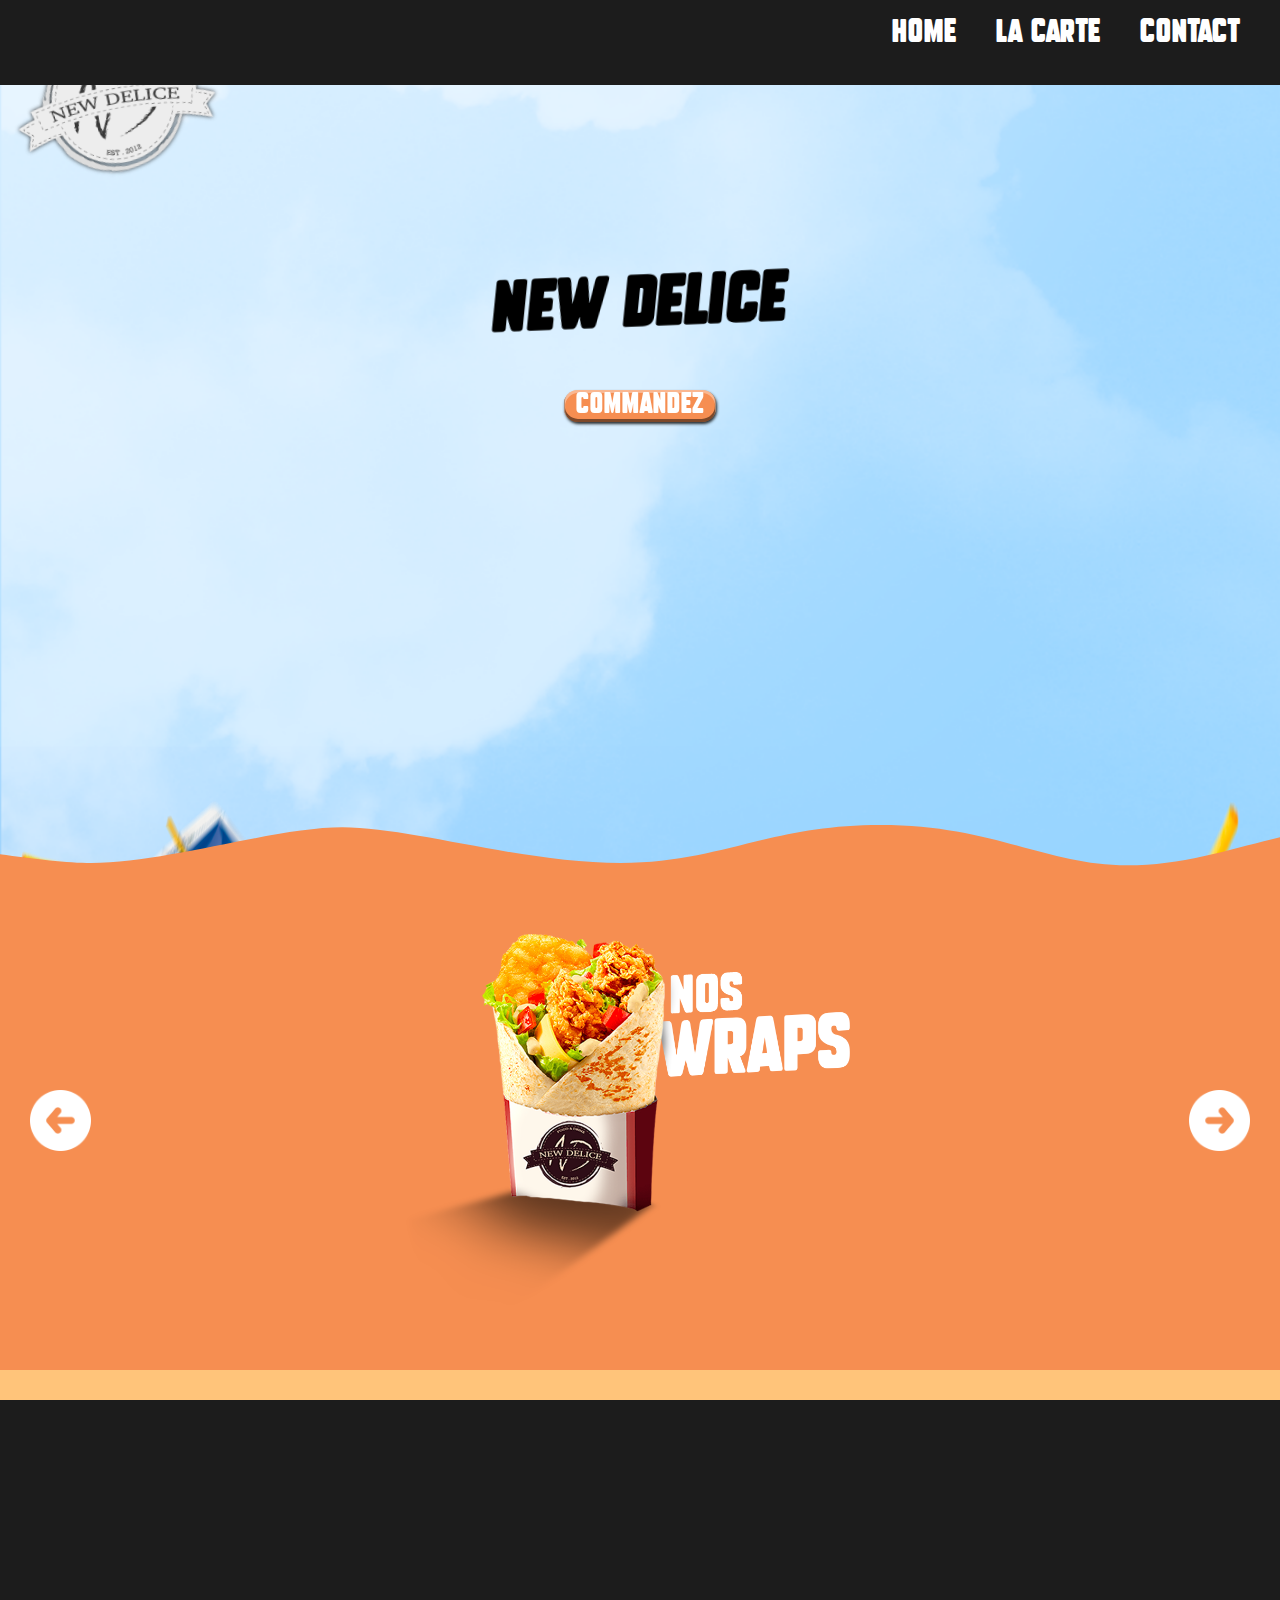
<file: index.html>
<!DOCTYPE html>
<html lang="fr">
<head>
	<meta charset="utf-8">
	<meta name="viewport" content="width=device-width, initial-scale=1">
	<link rel="stylesheet" href="style.css" type="text/css">
	<title>Le New Délice</title>
	<script src="code.js"></script>
	<link rel="icon" href="img/logo.ico" />
</head>


<body>
<!-------- navbar --------->

<nav class="navbar">
			<ul>
			<li><a class="onglet active" href="index.html">HOME</a></li>
			<li class="dropdown"><a class="onglet" href="">LA CARTE</a>
				<div class="dropdown-content">
     			<a href="carte.html?content=burgers">BURGERS</a>
      		<a href="#">SANDWICHS</a>
      		<a href="carte.html?content=tacos">TACOS</a>
      		<a href="carte.html?content=wraps">WRAPS</a>
      		<a href="carte.html?content=texmex">TEXMEX</a>
      		<a href="carte.html?content=desserts">DESSERTS</a>
      	</div>
      </li>
			<li><a class="onglet" href="">CONTACT</a></li>
	</ul>
</nav>

	<!-------- SIDEBAR --------->
	<nav id="littlenavbar">
			<button id="openNav" onclick="toggleNav()">&#9776;</button>
	</nav>
	
	<nav id="mySidenav" class="sidenav">
		<span class="closebtn" onclick="toggleNav()">&times;</span>
		<div class="sidenavLink">
		  <a href="carte.html">BURGERS</a>
		  <a href="#">SANDWICHS</a>
		  <a href="#">TACOS</a>
		  <a href="#">WRAP</a>
		  <a href="#">TEXMEX</a>
		  <a href="#">DESSERTS</a>
		</div>
</nav>


<div id="bodyContent">


<section class="intro">
	<h1 id="introtxt">NEW DELICE</h1>
	<a href="" id="btnintro">COMMANDEZ</a>
	<img src="img/logo.png" id="logointro">
	<img src="img/fritesfly.png" id="fritefly1">
	<img src="img/fritefly2.png" id="fritefly2">
	<img src="img/fritefly2.png" id="fritefly3">
	<img src="img/caprisunfly.png" id="caprisun">
</section> 

<section class="sectionPub">
	<a href=""><img src="img/arrow.png" id="arrowRight"></a>
	<img src="img/wrapPub.png" id="wrapPub">
	<a href=""><img src="img/arrow.png" id="arrowLeft"></a>
	
</section>


</div>

</div>






<footer id="footer">
</footer>

<script src="code.js" defer></script>
</body>
</html>
</file>
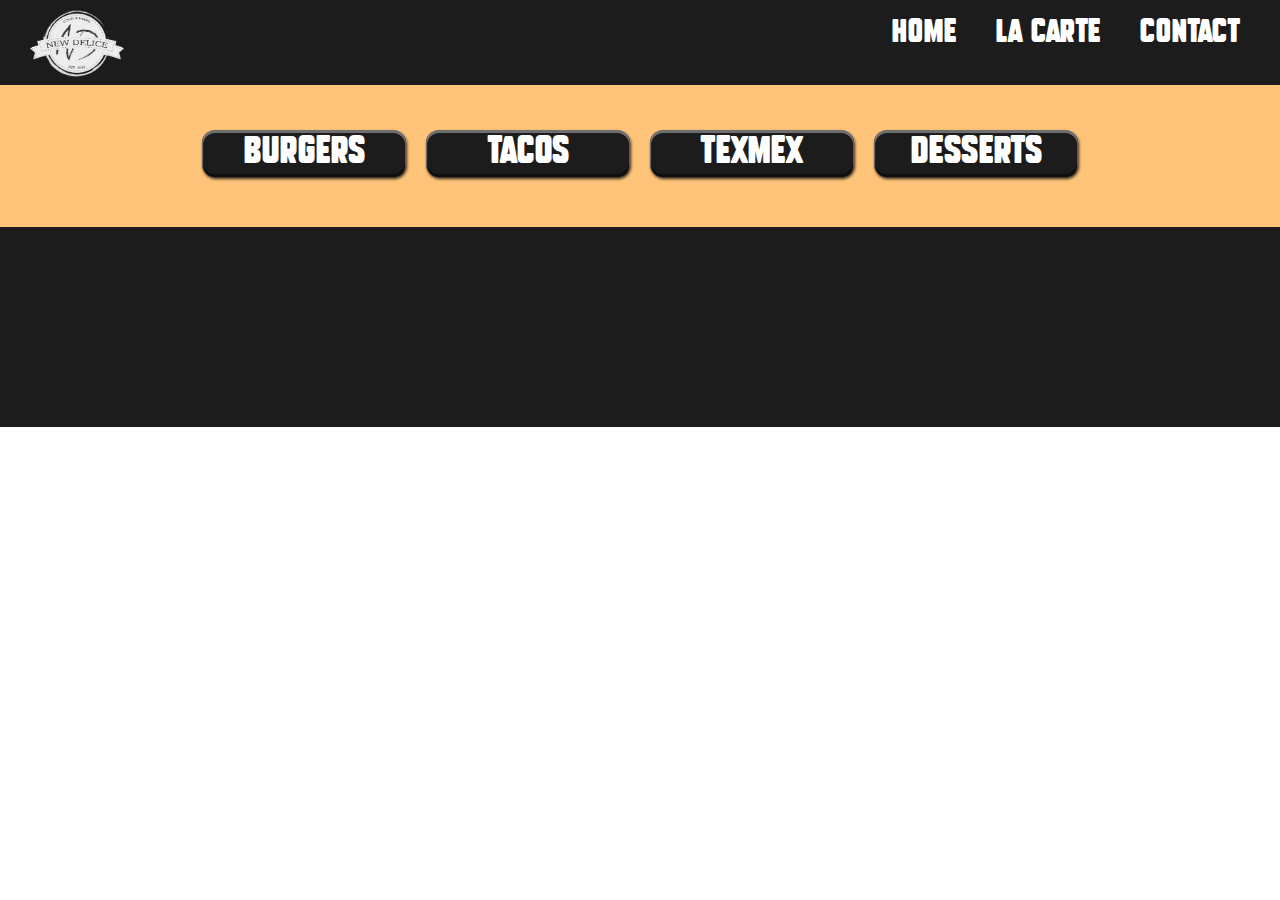
<file: burger.html>
<!DOCTYPE html>
<html lang="fr">
<head >
	<meta charset="utf-8">
	<meta name="viewport" content="width=device-width, initial-scale=1">
	<link rel="stylesheet" href="style.css" type="text/css">
	<title>Le New Délice</title>
</head>


<body>
<!-------- navbar --------->

<img id="logo" src="img/logo.png" alt="logo du New Délice">
<nav class="navbar">
			<ul>
			<li><a class="onglet" href="index.html">HOME</a></li>
			<li class="dropdown"><a class="onglet" href="">LA CARTE</a>
				<div class="dropdown-content">
     			<a href="burger.html">BURGERS</a>
      		<a href="#">SANDWICHS</a>
      		<a href="#">TACOS</a>
      		<a href="#">WRAPS</a>
      		<a href="#">TEXMEX</a>
      		<a href="#">DESSERTS</a>
      	</div>
      </li>
			<li><a class="onglet" href="">CONTACT</a></li>
	</ul>
</nav>

	<!-------- SIDEBAR --------->
	<nav id="littlenavbar">
			<button id="openNav" onclick="toggleNav()">&#9776;</button>
	</nav>
	
	<nav id="mySidenav" class="sidenav">
		<span class="closebtn" onclick="toggleNav()">&times;</span>

  <div class="sidenavLink">
  		<a href="index.html">HOME</a>
  		<a href="#">SANDWICHS</a>
  		<a href="#">TACOS</a>
  		<a href="#">WRAP</a>
  		<a href="#">TEXMEX</a>
  		<a href="#">DESSERTS</a>
  </div>
</nav>


<!-------- BODY CONTENT --------->

	<div id="bodyContent">
		<div id="mobileBar">
			<svg id="iconCall" viewBox="0 0 492 492"><path d="M323.6,284.6h0s9.35,5.68,6.62,14.9c-6.41,28.15-25.06,35.69-48.15,30.5-22.72-5.1-49.92-23.61-72.59-46.43s-41.07-50.16-46.19-72.95c-5.2-23.14,2.19-41.79,29.94-48.11,9.22-2.73,14.88,6.59,14.9,6.62h0l20.18,27.73.11.13c6.11,9-7.18,20.74-12.81,27.06l-.11.11c-.17.18,1.05,1,1.05,1l.36.51c3.82,6.31,13.16,16.89,23.22,26.95,2,2,27.71,25.32,28.44,24.63l.11-.11c6.32-5.63,18.08-18.92,27.06-12.81l.13.11Z"/><path class="cls-1" d="M246.26,62.42A184.32,184.32,0,1,0,430.58,246.74,184.32,184.32,0,0,0,246.26,62.42Zm0,34A150.36,150.36,0,1,1,95.9,246.74,150.36,150.36,0,0,1,246.26,96.38Z"/></svg>
			<a href="tel:+33488000064">COMMANDEZ MAINTENANT</a>
		</div>

	<!----- RAYONS ----->

	<div class="container">

		<div class="section"> 
			
			<a class="rayonLink" onclick="showContent('burgers')">BURGERS</a>
			<a class="rayonLink" onclick="showContent('tacos')">TACOS</a>
			<a class="rayonLink" onclick="showContent('texmex')">TEXMEX</a>
			<a class="rayonLink" onclick="showContent('desserts')">DESSERTS</a>



		</div>

<div id="content">
<!-- 		<h1 class="titlesection">MENUS BURGERS</h1>
		

	<section id="sectionburger" class="menusection">
		<div class="rayon" oncontextmenu='return false;' onkeydown='return false;' onmousedown='return false;'>

			<div class="produit">
	    		<img class="imgproduit" src="img/produit/cheese.png" alt="Le menu burger double cheese" >
						<div class="infos">
							<div class="titleandinfo">
								<h2 class="titleproduit">CHEESE</h2>
								<h3 class="info">Steak, cheddar</h3>
							</div>
							<p class="prix">5€90</p>
						</div>
	    	</div>

		 	<div class="produit">
	    		<img class="imgproduit" src="img/produit/doublecheese.png" alt="Le menu burger double cheese" >
			    		<div class="infos">
			    			<div class="titleandinfo">
					    		<h2 class="titleproduit">DOUBLE</h2>
					    		<h3 class="info">2 steaks, cheddar</h3>
			    			</div>
							<p class="prix">5€90</p>
						</div>
	  		</div>

		 	<div class="produit">
	    		<img class="imgproduit" src="img/produit/triplecheese.png" alt="Le menu burger double cheese" >
			    		<div class="infos">
			    			<div class="titleandinfo">
					    		<h2 class="titleproduit">TRIPLE</h2>
					    		<h3 class="info">3 steaks, cheddar</h3>
					    		</div>
							<p class="prix">5€90</p>
						</div>
	  		</div>

	  		<div class="produit">
	    		<img class="imgproduit" src="img/produit/fish.png" alt="Le menu burger double cheese">
	    				<div class="infos">
	    					<div class="titleandinfo">
	    						<h2 class="titleproduit">FISH</h2>
	    						<h3 class="info">Poisson pane, cheddar</h3>
	    						</div>
							<p class="prix">5€90</p>
						</div>
	  		</div>

		  	<div class="produit">
	    		<img class="imgproduit" src="img/produit/Chicken.png" alt="Le menu burger double cheese">
	    				<div class="infos">
	    					<div class="titleandinfo">
	    						<h2 class="titleproduit">CHICKEN</h2>
	    						<h3 class="info">poulet pane, cheddar</h3>
	    						</div>
							<p class="prix">5€90</p>
						</div>
	  		</div>

		  	<div class="produit">
	    		<img class="imgproduit" src="img/produit/croustychicken.png" alt="Le menu burger double cheese">
	    				<div class="infos">
	    					<div class="titleandinfo">
	    						<h2 class="titleproduit">CROUSTY<br>CHICKEN</h2>
	    						<h3 class="info">poulet pane, rösty, cheddar</h3>
	    						</div>
							<p class="prix">5€90</p>
						</div>
	  		</div>

	  		<div class="produit">
	    		<img class="imgproduit" src="img/produit/biggy.png" alt="Le menu burger double cheese"> 	
	    				<div class="infos">
	    					<div class="titleandinfo">
	    						<h2 class="titleproduit">BIGGY</h2>
	    						<h3 class="info">2 steaks, cheddar</h3>
	    						</div>
							<p class="prix">5€90</p>
						</div>
	  		</div>

		 	<div class="produit">
	    		<img class="imgproduit" src="img/produit/croustysteak.png" alt="Le menu burger double cheese">
	    				<div class="infos">
	    					<div class="titleandinfo">
	    		<h2 class="titleproduit surdeuxlignes">CROUSTY<br>STEAK</h2>
	    						<h3 class="info">2 steaks, rösty, cheddar</h3>
	    						</div>
							<p class="prix">5€90</p>
						</div>
	  		</div>

		  	<div class="produit">
	    		<img class="imgproduit" src="img/produit/bueno.png" alt="Le menu burger double cheese">
	    				<div class="infos">
	    					<div class="titleandinfo">
	    						<h2 class="titleproduit">BUENO</h2>
	    						<h3 class="info">steak, rösty, chêvre</h3>
	    						</div>
							<p class="prix">5€90</p>
						</div>
	  		</div>

	  		<div class="produit">
	    		<img class="imgproduit" src="img/produit/B3.png" alt="Le menu burger double cheese"> 
	    				<div class="infos">
	    					<div class="titleandinfo">	
	    						<h2 class="titleproduit">B3</h2>
	    						<h3 class="info">2 steaks, bacon, chêvre, cheddar</h3>
	    						</div>
							<p class="prix">5€90</p>
						</div>
	  		</div>

		  	<div class="produit">
	    		<img class="imgproduit" src="img/produit/180.png" alt="Le menu burger double cheese">
	    				<div class="infos">
	    					<div class="titleandinfo">
	    						<h2 class="titleproduit">180</h2>
	    						<h3 class="info">steak, escalope marinée, cheddar</h3>
	    						</div>
							<p class="prix">5€90</p>
						</div>
	  		</div>

  		</div>
	</section> -->


</div>











</div>

</div>


<!-- FOOTER -->
<footer id="footer">
</footer>

<script src="code.js"></script>

</body>
</html>
</file>
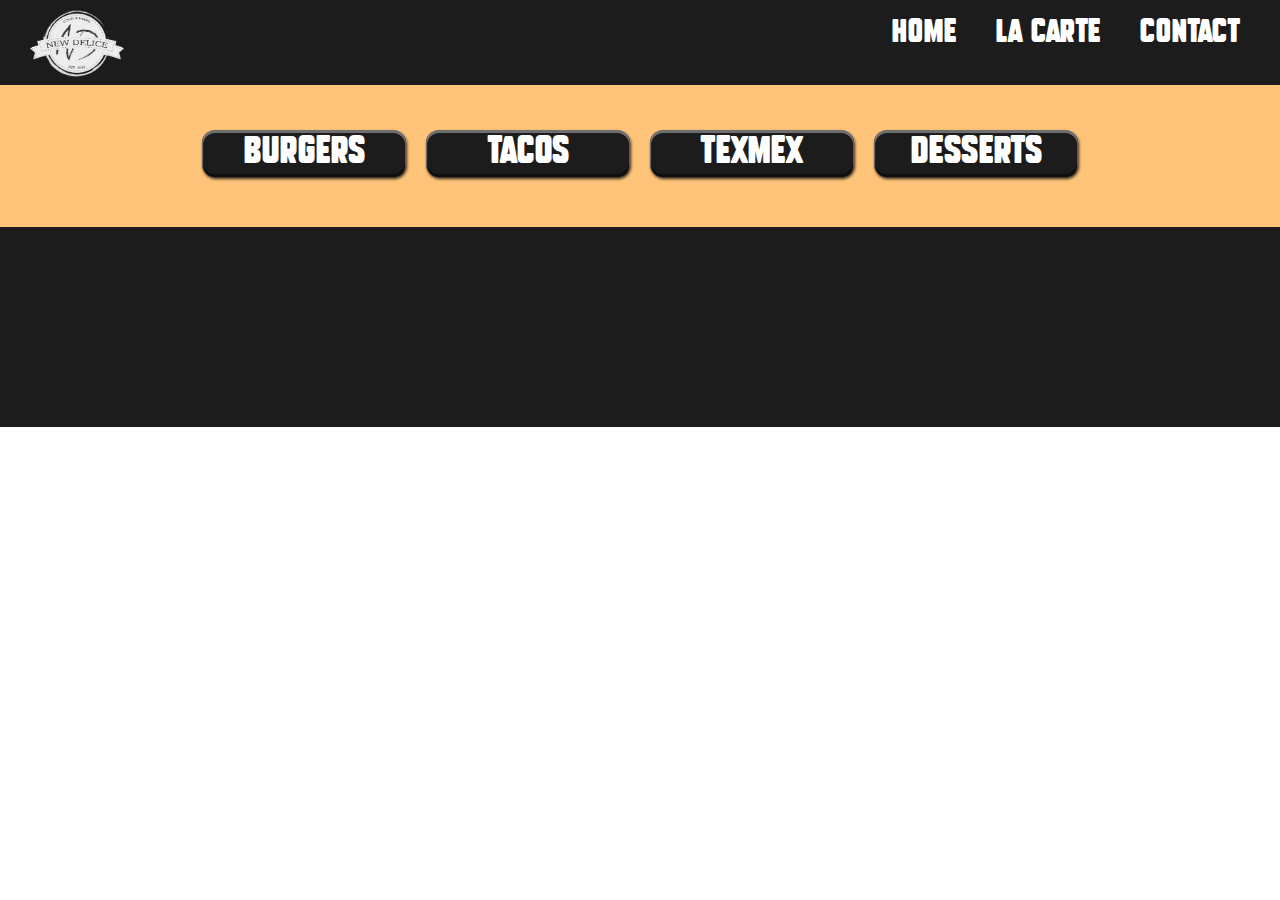
<file: carte.html>
<!DOCTYPE html>
<html lang="fr">
<head >
	<meta charset="utf-8">
	<meta name="viewport" content="width=device-width, initial-scale=1">
	<link rel="stylesheet" href="style.css" type="text/css">
	<title>Le New Délice</title>
</head>


<body>
<!-------- navbar --------->

<img id="logo" src="img/logo.png" alt="logo du New Délice">
<nav class="navbar">
			<ul>
			<li><a class="onglet" href="index.html">HOME</a></li>
			<li class="dropdown"><a class="onglet" href="">LA CARTE</a>
				<div class="dropdown-content">
     			<a href="carte.html?content=burgers">BURGERS</a>
      		<a href="#">SANDWICHS</a>
      		<a href="carte.html?content=tacos">TACOS</a>
      		<a href="carte.html?content=wrap">WRAPS</a>
      		<a href="carte.html?content=texmex">TEXMEX</a>
      		<a href="carte.html?content=desserts">DESSERTS</a>
      	</div>
      </li>
			<li><a class="onglet" href="">CONTACT</a></li>
	</ul>
</nav>

	<!-------- SIDEBAR --------->
	<nav id="littlenavbar">
			<button id="openNav" onclick="toggleNav()">&#9776;</button>
	</nav>
	
	<nav id="mySidenav" class="sidenav">
		<span class="closebtn" onclick="toggleNav()">&times;</span>

  <div class="sidenavLink">
  		<a href="index.html">HOME</a>
  		<a href="#">SANDWICHS</a>
  		<a href="#">TACOS</a>
  		<a href="#">WRAP</a>
  		<a href="#">TEXMEX</a>
  		<a href="#">DESSERTS</a>
  </div>
</nav>


<!-------- BODY CONTENT --------->

	<div id="bodyContent">
		<div id="mobileBar">
			<svg id="iconCall" viewBox="0 0 492 492"><path d="M323.6,284.6h0s9.35,5.68,6.62,14.9c-6.41,28.15-25.06,35.69-48.15,30.5-22.72-5.1-49.92-23.61-72.59-46.43s-41.07-50.16-46.19-72.95c-5.2-23.14,2.19-41.79,29.94-48.11,9.22-2.73,14.88,6.59,14.9,6.62h0l20.18,27.73.11.13c6.11,9-7.18,20.74-12.81,27.06l-.11.11c-.17.18,1.05,1,1.05,1l.36.51c3.82,6.31,13.16,16.89,23.22,26.95,2,2,27.71,25.32,28.44,24.63l.11-.11c6.32-5.63,18.08-18.92,27.06-12.81l.13.11Z"/><path class="cls-1" d="M246.26,62.42A184.32,184.32,0,1,0,430.58,246.74,184.32,184.32,0,0,0,246.26,62.42Zm0,34A150.36,150.36,0,1,1,95.9,246.74,150.36,150.36,0,0,1,246.26,96.38Z"/></svg>
			<a href="tel:+33488000064">COMMANDEZ MAINTENANT</a>
		</div>

	<!----- RAYONS ----->

	<div class="container">

		<div class="section"> 
			
			<a class="rayonLink" onclick="showContent('burgers')">BURGERS</a>
			<a class="rayonLink" onclick="showContent('tacos')">TACOS</a>
			<a class="rayonLink" onclick="showContent('texmex')">TEXMEX</a>
			<a class="rayonLink" onclick="showContent('desserts')">DESSERTS</a>



		</div>

<div id="content">
<!-- 		<h1 class="titlesection">MENUS BURGERS</h1>
		

	<section id="sectionburger" class="menusection">
		<div class="rayon" oncontextmenu='return false;' onkeydown='return false;' onmousedown='return false;'>

			<div class="produit">
	    		<img class="imgproduit" src="img/produit/cheese.png" alt="Le menu burger double cheese" >
						<div class="infos">
							<div class="titleandinfo">
								<h2 class="titleproduit">CHEESE</h2>
								<h3 class="info">Steak, cheddar</h3>
							</div>
							<p class="prix">5€90</p>
						</div>
	    	</div>

		 	<div class="produit">
	    		<img class="imgproduit" src="img/produit/doublecheese.png" alt="Le menu burger double cheese" >
			    		<div class="infos">
			    			<div class="titleandinfo">
					    		<h2 class="titleproduit">DOUBLE</h2>
					    		<h3 class="info">2 steaks, cheddar</h3>
			    			</div>
							<p class="prix">5€90</p>
						</div>
	  		</div>

		 	<div class="produit">
	    		<img class="imgproduit" src="img/produit/triplecheese.png" alt="Le menu burger double cheese" >
			    		<div class="infos">
			    			<div class="titleandinfo">
					    		<h2 class="titleproduit">TRIPLE</h2>
					    		<h3 class="info">3 steaks, cheddar</h3>
					    		</div>
							<p class="prix">5€90</p>
						</div>
	  		</div>

	  		<div class="produit">
	    		<img class="imgproduit" src="img/produit/fish.png" alt="Le menu burger double cheese">
	    				<div class="infos">
	    					<div class="titleandinfo">
	    						<h2 class="titleproduit">FISH</h2>
	    						<h3 class="info">Poisson pane, cheddar</h3>
	    						</div>
							<p class="prix">5€90</p>
						</div>
	  		</div>

		  	<div class="produit">
	    		<img class="imgproduit" src="img/produit/Chicken.png" alt="Le menu burger double cheese">
	    				<div class="infos">
	    					<div class="titleandinfo">
	    						<h2 class="titleproduit">CHICKEN</h2>
	    						<h3 class="info">poulet pane, cheddar</h3>
	    						</div>
							<p class="prix">5€90</p>
						</div>
	  		</div>

		  	<div class="produit">
	    		<img class="imgproduit" src="img/produit/croustychicken.png" alt="Le menu burger double cheese">
	    				<div class="infos">
	    					<div class="titleandinfo">
	    						<h2 class="titleproduit">CROUSTY<br>CHICKEN</h2>
	    						<h3 class="info">poulet pane, rösty, cheddar</h3>
	    						</div>
							<p class="prix">5€90</p>
						</div>
	  		</div>

	  		<div class="produit">
	    		<img class="imgproduit" src="img/produit/biggy.png" alt="Le menu burger double cheese"> 	
	    				<div class="infos">
	    					<div class="titleandinfo">
	    						<h2 class="titleproduit">BIGGY</h2>
	    						<h3 class="info">2 steaks, cheddar</h3>
	    						</div>
							<p class="prix">5€90</p>
						</div>
	  		</div>

		 	<div class="produit">
	    		<img class="imgproduit" src="img/produit/croustysteak.png" alt="Le menu burger double cheese">
	    				<div class="infos">
	    					<div class="titleandinfo">
	    		<h2 class="titleproduit surdeuxlignes">CROUSTY<br>STEAK</h2>
	    						<h3 class="info">2 steaks, rösty, cheddar</h3>
	    						</div>
							<p class="prix">5€90</p>
						</div>
	  		</div>

		  	<div class="produit">
	    		<img class="imgproduit" src="img/produit/bueno.png" alt="Le menu burger double cheese">
	    				<div class="infos">
	    					<div class="titleandinfo">
	    						<h2 class="titleproduit">BUENO</h2>
	    						<h3 class="info">steak, rösty, chêvre</h3>
	    						</div>
							<p class="prix">5€90</p>
						</div>
	  		</div>

	  		<div class="produit">
	    		<img class="imgproduit" src="img/produit/B3.png" alt="Le menu burger double cheese"> 
	    				<div class="infos">
	    					<div class="titleandinfo">	
	    						<h2 class="titleproduit">B3</h2>
	    						<h3 class="info">2 steaks, bacon, chêvre, cheddar</h3>
	    						</div>
							<p class="prix">5€90</p>
						</div>
	  		</div>

		  	<div class="produit">
	    		<img class="imgproduit" src="img/produit/180.png" alt="Le menu burger double cheese">
	    				<div class="infos">
	    					<div class="titleandinfo">
	    						<h2 class="titleproduit">180</h2>
	    						<h3 class="info">steak, escalope marinée, cheddar</h3>
	    						</div>
							<p class="prix">5€90</p>
						</div>
	  		</div>

  		</div>
	</section> -->


</div>











</div>

</div>


<!-- FOOTER -->
<footer id="footer">
</footer>

<script src="code.js"></script>

</body>
</html>
</file>
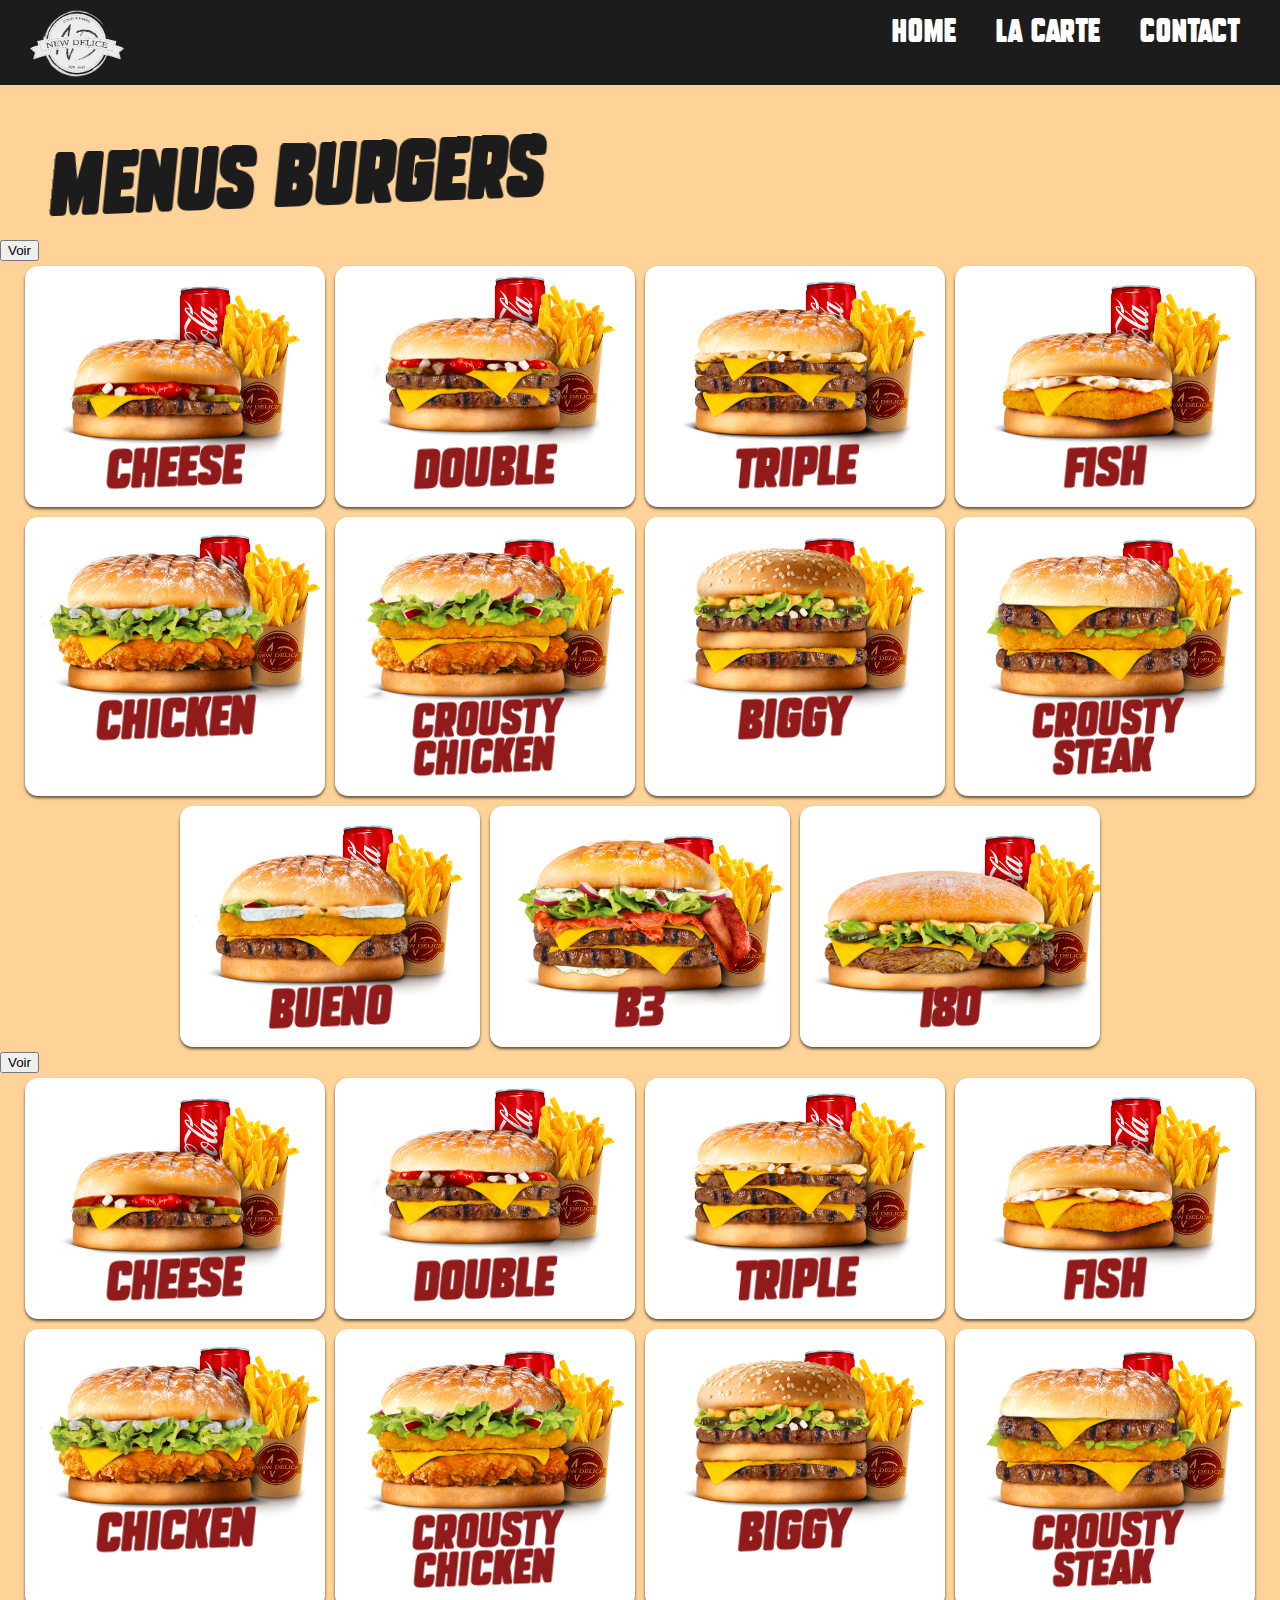
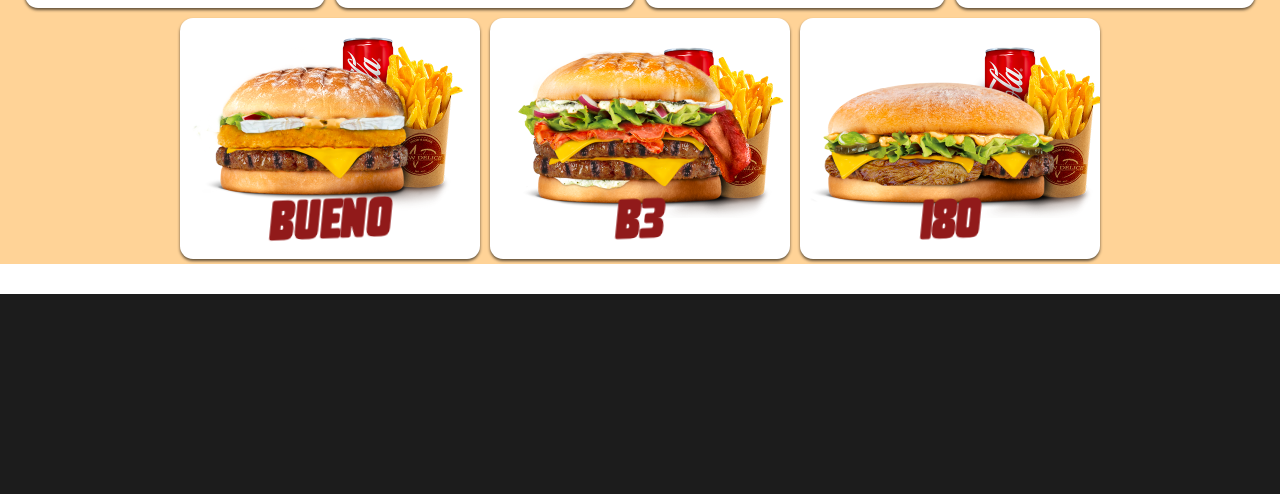
<file: new delice site/burger.html>
<!DOCTYPE html>
<html lang="fr">
<head >
	<meta charset="utf-8">
	<meta name="viewport" content="width=device-width, initial-scale=1">
	<link rel="stylesheet" href="style.css" type="text/css">
	<title>Le New Délice</title>
</head>


<body>
<!-------- navbar --------->

<img id="logo" src="img/logo.png" alt="logo du New Délice">
<nav class="navbar">
			<ul>
			<li><a class="onglet" href="index.html">HOME</a></li>
			<li class="dropdown"><a class="onglet" href="">LA CARTE</a>
				<div class="dropdown-content">
     			<a href="burger.html">BURGERS</a>
      		<a href="#">SANDWICHS</a>
      		<a href="#">TACOS</a>
      		<a href="#">WRAPS</a>
      		<a href="#">TEXMEX</a>
      		<a href="#">DESSERTS</a>
      	</div>
      </li>
			<li><a class="onglet" href="">CONTACT</a></li>
	</ul>
</nav>

	<!-------- SIDEBAR --------->
	<nav id="littlenavbar">
			<button id="openNav" onclick="toggleNav()">&#9776;</button>
	</nav>
	
	<nav id="mySidenav" class="sidenav">
		<span class="closebtn" onclick="toggleNav()">&times;</span>

  <div class="sidenavLink">
  		<a href="index.html">HOME</a>
  		<a href="#">SANDWICHS</a>
  		<a href="#">TACOS</a>
  		<a href="#">WRAP</a>
  		<a href="#">TEXMEX</a>
  		<a href="#">DESSERTS</a>
  </div>
</nav>


<!-------- BODY CONTENT --------->



	<div id="bodyContent">

	<!----- RAYONS ----->


	<div class="container">


		<h1 class="titlesection">MENUS BURGERS</h1>

		<button id="buttonSectionBurger" class="buttonSection">Voir</button>
	<section id="sectionburgers" class="rayon">

		<div class="produit">
    		<img class="imgproduit" src="img/produit/cheese.png" alt="Le menu burger double cheese" >
			<h2 class="titleproduit">CHEESE</h2>
    	</div>

	 	<div class="produit">
    		<img class="imgproduit" src="img/produit/doublecheese.png" alt="Le menu burger double cheese" >
    		<h2 class="titleproduit">DOUBLE</h2>
  		</div>

	  	<div class="produit">
    		<img class="imgproduit" src="img/produit/triplecheese.png" alt="Le menu burger double cheese" >
    		<h2 class="titleproduit">TRIPLE</h2>
  		</div>

  		<div class="produit">
    		<img class="imgproduit" src="img/produit/fish.png" alt="Le menu burger double cheese">
    		<h2 class="titleproduit">FISH</h2>
  		</div>

	  <div class="produit">
    	<img class="imgproduit" src="img/produit/Chicken.png" alt="Le menu burger double cheese">
    	<h2 class="titleproduit">CHICKEN</h2>
  	</div>

	  <div class="produit">
    	<img class="imgproduit" src="img/produit/croustychicken.png" alt="Le menu burger double cheese">
    	<h2 class="titleproduit surdeuxlignes">CROUSTY<br>CHICKEN</h2>
  	</div>

  	<div class="produit">
    	<img class="imgproduit" src="img/produit/biggy.png" alt="Le menu burger double cheese"> 	
    	<h2 class="titleproduit">BIGGY</h2>
  	</div>

	  <div class="produit">
    	<img class="imgproduit" src="img/produit/croustysteak.png" alt="Le menu burger double cheese">
    	<h2 class="titleproduit surdeuxlignes">CROUSTY<br>STEAK</h2>
  	</div>

	  <div class="produit">
    	<img class="imgproduit" src="img/produit/bueno.png" alt="Le menu burger double cheese">
    	<h2 class="titleproduit">BUENO</h2>
  	</div>

  	<div class="produit">
    	<img class="imgproduit" src="img/produit/B3.png" alt="Le menu burger double cheese"> 	
    	<h2 class="titleproduit">B3</h2>
  	</div>

	  <div class="produit">
    	<img class="imgproduit" src="img/produit/180.png" alt="Le menu burger double cheese">
    	<h2 class="titleproduit">180</h2>
  	</div>
	</section>



<button id="buttonSectionSandwich" class="buttonSection">Voir</button>
	<section id="sectionburgers" class="rayon">

		<div class="produit">
    		<img class="imgproduit" src="img/produit/cheese.png" alt="Le menu burger double cheese" >
			<h2 class="titleproduit">CHEESE</h2>
    	</div>

	 	<div class="produit">
    		<img class="imgproduit" src="img/produit/doublecheese.png" alt="Le menu burger double cheese" >
    		<h2 class="titleproduit">DOUBLE</h2>
  		</div>

	  	<div class="produit">
    		<img class="imgproduit" src="img/produit/triplecheese.png" alt="Le menu burger double cheese" >
    		<h2 class="titleproduit">TRIPLE</h2>
  		</div>

  		<div class="produit">
    		<img class="imgproduit" src="img/produit/fish.png" alt="Le menu burger double cheese">
    		<h2 class="titleproduit">FISH</h2>
  		</div>

	  <div class="produit">
    	<img class="imgproduit" src="img/produit/Chicken.png" alt="Le menu burger double cheese">
    	<h2 class="titleproduit">CHICKEN</h2>
  	</div>

	  <div class="produit">
    	<img class="imgproduit" src="img/produit/croustychicken.png" alt="Le menu burger double cheese">
    	<h2 class="titleproduit surdeuxlignes">CROUSTY<br>CHICKEN</h2>
  	</div>

  	<div class="produit">
    	<img class="imgproduit" src="img/produit/biggy.png" alt="Le menu burger double cheese"> 	
    	<h2 class="titleproduit">BIGGY</h2>
  	</div>

	  <div class="produit">
    	<img class="imgproduit" src="img/produit/croustysteak.png" alt="Le menu burger double cheese">
    	<h2 class="titleproduit surdeuxlignes">CROUSTY<br>STEAK</h2>
  	</div>

	  <div class="produit">
    	<img class="imgproduit" src="img/produit/bueno.png" alt="Le menu burger double cheese">
    	<h2 class="titleproduit">BUENO</h2>
  	</div>

  	<div class="produit">
    	<img class="imgproduit" src="img/produit/B3.png" alt="Le menu burger double cheese"> 	
    	<h2 class="titleproduit">B3</h2>
  	</div>

	  <div class="produit">
    	<img class="imgproduit" src="img/produit/180.png" alt="Le menu burger double cheese">
    	<h2 class="titleproduit">180</h2>
  	</div>
  	
	</section>








</div>

</div>


<!-- FOOTER -->
<footer id="footer">
</footer>

<script src="code.js"></script>
</body>
</html>
</file>
<file: style.css>
@charset "UTF-8";
/* CSS Document */
@import url('https://fonts.googleapis.com/css2?family=Fredoka+One&display=swap');
@font-face {
    font-family: 'Subtlecurves';
    src:url('SubtleCurves.woff2') format('woff2'),
        url('SubtleCurves.woff') format('woff');
    font-weight: normal;
    font-style: normal;
}

@font-face {
    font-family: 'Anton';
    src:url('AntonRegular.ttf') format('truetype');
    font-weight: normal;
    font-style: normal;
}

*{
    text-decoration: none;
    list-style: none;

}
body{
    margin: 0 0 0 0;
    padding: 0 0 0 0;
}

#logo{
    top: 10px;
    width: 94px;
    position: fixed;
    left: 30px;
    z-index: 1000;
}

.navbar{
    z-index: 900;
    width: 100%;
    position: fixed;
    top: 0;
    height: 85px;
    background-color: #1C1C1C;
}


.navbar ul{
    font-family: 'Subtlecurves';
    font-size: 23px;
    list-style: none;
    display: flex;
    flex-wrap: nowrap;
    float: right;
    align-items: center;

}

.navbar ul li {
    margin-right: 40px;

}

.navbar ul li a{
    color: white;
    text-decoration: none;
}

.navbar ul li .onglet:hover, .dropdown:hover .onglet{
    color: darkorange;
    border-bottom: 4px solid darkorange;
    padding-bottom: 8px;
}


.dropdown-content {
    margin-top: 12px;
    background-color: rgb(28 28 28 / 71%);;
    border-bottom-left-radius: 20px;
    border-bottom-right-radius: 20px;
    padding-top: 26px;
    display: none;
    position: absolute;
    font-size: 19px;
    min-width: 160px;
    box-shadow: 0px 8px 16px 0px rgba(0,0,0,0.2);
    z-index: 1;
}


.dropdown-content a {
    padding: 12px 16px;
    text-decoration: none;
    display: block;
    text-align: left;
}

.dropdown-content a:last-of-type {
    border-bottom-left-radius: 20px;
    border-bottom-right-radius: 20px;
}

.dropdown-content a:hover {
    background-color: #1c1c1c;
    color: darkorange;
}


.dropdown:hover .dropdown-content {
    display: block;
}

/*--------------SIDENAV-------------*/

/* The side navigation menu */
.stopscroll{
    overflow: hidden;
}

#openNav {
    transition: 0.5s ease;
    border-radius: 20px;
    padding: 0px 13px 5px 10px;
    cursor: pointer;
    font-size: 52px;
    color: white;
    background-color: #111111de;
    border-style: none;
}

.sidenav {
    overflow-y: hidden;
    height: 100%; 
    width: 0; 
    position: fixed;
    z-index: 900; 
    top: 0;
    left: 0;
    background-color: #111111de; 
    overflow-x: hidden; 
    padding-top: 60px; 
    transition: width 0.5s;
}



.open{
    width: 100%;
}



.hide{
    transform: scale(0); 
    opacity: 0;
}


.sidenavLink{
    text-align: center;
}

.sidenav a {

    padding: 40px 0px 0px 0px;
    text-decoration: none;
    font-size: 35px;
    font-family: 'Subtlecurves';
    color: white;
    display: block;
}

.sidenav a:hover {
  color: darkorange;
}


.closebtn {
    position: absolute;
    top: 25px;
    right: 25px;
    font-size: 65px;
    color: white;
    cursor: pointer;
}

.pushBody{
    filter: brightness(0.5) ;
    filter: blur(9px);
}

@media screen and (max-height: 450px) {
  .sidenav {padding-top: 15px;}
  .sidenav a {font-size: 18px;}
}
}


/*--------------HEADER-------------*/
header{
    padding: 110px 0 0 0;
    width: 100%;
    height: 200px;
    text-align: center;
    background: linear-gradient(to bottom right, #fab875, #e58252);
}

header h1{
    margin: 0 0 0 0;
    padding: 20px 0 10px 0px;
    font-family: 'Subtlecurves';
    font-size: 50px;
    color: white;
    transform: matrix3d(1, -0.04, 0, 0, -0.1, 1, 0, 0, 0, 0, 1, 0, 0, 0, 0, 1);
}

/*---------------------------*/


.intro{
    position: relative;
    background-image: url("img/cloud.png");
    background-size: cover;
    background-repeat: no-repeat;
    height: 100vh;
    display: flex;
    justify-content: center;
}


.intro img {
    transition: top 1.3s cubic-bezier(0, 0, 0.07, 1);
}


.intro h1{
    transform: matrix3d(1, -0.04, 0, 0, -0.1, 1, 0, 0, 0, 0, 1, 0, 0, 0, 0, 1);
    z-index: 100;
    position: fixed;
    top: 250px;
    font-size: 50px;
    font-family: 'Subtlecurves';
    white-space: nowrap;
    text-align: center;
    transition: 0.3s ease;

}


#cloud{
    height: 100vh;
}

#logointro{
    position: absolute;
    width: 200px;
    top: 30px;
    left: 15px;
    filter: drop-shadow(0 0 2px #111111de);
    transform: rotate(0.97turn);
}

#fritefly1{
    position: absolute;
    z-index: 101;
    width: 75px;
    top: 800px;
    right: 40px;
}

#fritefly2{
    position: absolute;
    z-index: 99;
    width: 90px;
    top: 850px;
    left: 20px;

}

#fritefly3{
    position: absolute;
    z-index: 99;
    width: 50px;
    top: 880px;
    left: 100px;
    transform: rotate(235deg);
}

#caprisun{
    height: 190px;
    top: 800px;
    left: 130px;
    position: absolute;
}


#btnintro{
    position: fixed;
    top: 390px;
    z-index: 150;
    font-size: 20px;
    font-family: 'Subtlecurves', cursive;
    padding: 6px 12px;
    background-color: #f68e51;
    color: white;
    border-radius: 14px;
    outline: none;
    cursor: pointer;
    box-shadow: inset 0.1px 2.1px 0px 1px #ffffff5e, inset -0.1px -2.1px 0px 1px #0000007d, 1px 2px 3px #111111de;
    transition: 0.3s ease;
}

#btnintro:hover{
    background-color: #ffbd6c;
    transform: scale(1.1);
}


.sectionPub{
    top: -30px;
    z-index: 200;
    position: relative;
    height: 500px;
    width: 100vw;
    background-color: #f68e51;
    align-items: center;
    justify-content: center;
    display: flex;

}

.sectionPub::before{
    position: absolute;
    content: "";
    top: -45px;
    display: inline-block;
    width: 100vw;
    height: 59px;
    background: url(img/bgorange.svg) no-repeat;
    background-size: 100%;
}

#wrapPub{
    margin-top: 30px;
    margin-left: -30px;
    width: 84%;
    max-width: 450px;
}

#arrowRight{
position: absolute;
    display: inline-block;
    width: 61px;
    top: 220px;
    left: 30px;
    filter: invert(1);
    transform: scale(-1);
}

#arrowLeft{
    position: absolute;
    display: inline-block;
    width: 61px;
    top: 220px;
    right: 30px;
    filter: invert(1);
}

#arrowLeft:hover{
    transform: scale(1.1);
}
#arrowRight:hover{
    transform: scale(-1.1);
}


.gallery{
    position: relative;
    padding: 0px 0px 0px 0px;
}


.gallery img{
    display: block;
    margin: 10px;
    border-radius: 30px;
    transform: scale(0.95);
    transition: 1s ease;
    color: orange;
}

.gallery img:hover{
    transform: scale(1.05);
    opacity: 0.8;  
}

/*--------------RAYONS-------------*/


#bodyContent{
    width: 100%;
    transition: filter 0.5s ease;
    overflow: hidden;
    /* background: linear-gradient(205deg, rgb(255 213 147) 0%, rgb(255 171 86) 100%); */
    background-color: #ffc47a;
}

.container{
    text-align: center;
    margin: 0;
    padding-top: 120px;
    padding-bottom: 40px;
    display: flex;
    flex-direction: column;
    width: 95%;
    margin-right: auto;
    margin-left: auto;
}

.section{
    width: 100%;
    display: flex;
    flex-wrap: wrap;
    justify-content: center;
}

.rayonLink{
    position: relative;
    margin: 10px;
    padding: 10px 12px;
    width: calc(25% - 50px);
    max-width: 180px;
    height: auto;
    /* max-height: 35px; */
    background-color: #1c1c1c;
    border-radius: 13px;
    box-shadow: inset 0.1px 2.1px 0px 1px #ffffff5e, inset -0.1px -2.1px 0px 1px #0000007d, 1px 2px 3px #111111de;
    transition: 0.3s ease;
    outline: none;
    cursor: pointer;
    font-size: calc(8px + 1.5vw);
    font-family: 'Subtlecurves', cursive;
    color: white;
}


/*.rayonLink img {
    width: 100%;
    max-width: 300px;
    display: block;
    height: auto;
    margin: 0px;
    padding: 0;
    border-radius: 30px;;  
    transition: transform 1s ease;
}*/

/*.desc {
    font-size: 20px;
    font-family: 'Subtlecurves', cursive;
    color: white;

}*/

.rayonLink:hover{
    background-color: #ffbd6c;
    transform: scale(1.1);
}

.titlesection {
    color: #ffffff;
    font-family: 'Subtlecurves';
    /* font-size: 57px; */
    margin: 4px;
    font-size: calc(20px + 4vw);
    text-shadow: 0px 3px 0px #4c3a32ba;
    border-radius: 15px;
    margin-top: 25px;
    margin: auto;
    margin-top: 20px;
    margin-bottom: 20px;
    width: 95%;
    background-color: #ab5b1e5e;
    padding-top: 5px;
    padding-bottom: 5px;
}


.rayon{
    position: relative;
    display: flex;
    flex-flow: row wrap;
    justify-content: space-evenly;
}


/*.produit{
    position: relative;
    width: calc(50% - 14px);
    margin: 5px;
    border: solid 2px #e0a463;
    border-radius: 8px;
}*/

.produit{
    /* display: flex; */
    position: relative;
    width: calc(50% - 14px);
    border: solid 2px #e0a463;
    border-radius: 12px;
    margin: 5px;
    overflow: hidden;
}

/*.produit::before{
    content: '';
    position: absolute;
    background: url(img/info.png);
    background-repeat: no-repeat;
    background-size: contain;
    width: 20px;
    height: 20px;
    right: 20px;
    top: 9px;
    filter: invert(1);
    transition: transform 1s ease;
}*/



.infos{
    overflow: hidden;
    display: flex;
    padding-top: 10px;
    padding-left: 10px;
    padding-right: 10px;
    padding-bottom: 10px;
    background-color: #e0a463;
    margin-top: 0;
    flex-direction: row;
    align-items: flex-start;
    justify-content: space-between;
    height: 100%;
}

.imgproduit{
    width: 100%;
    max-width: 300px;
    display: block;
    margin-left: auto;
    margin-right: auto; 
    transition: transform 1s ease;
}


/*.titleproduit {
    font-family: 'Subtlecurves';
    font-size: 21px;
    margin-top: -12px;
    margin-bottom: 15px;
    text-align: center;
    color: white;
    line-height: 25px;
}*/

.titleandinfo{
    display: flex;
    flex-direction: column;
    align-items: flex-start;
    justify-content: flex-start;
}

.titleproduit{
    font-family: 'Subtlecurves';
    font-size: calc(14px + 1.5vw);
    /* font-size: 20px; */
    margin: 0 0 5px 0;
    color: white;
    padding: 0;
}

.info{
    margin: 0;
    padding: 0;
    font-family: 'Anton';
    text-transform: uppercase;
    /* font-size: 13px; */
    font-size: calc(8px + 1vw);
    color: rgb(76 58 50);
}

.prix{
    font-size: calc(14px + 1.5vw);
    font-family: 'Subtlecurves';
    margin: 0 0 0 5px;
    color: #4c3a32;
}

/*--------------FOOTER-------------*/
footer{
    bottom: 0;
    width: 100%;
    height: 200px;
    background-color: #1C1C1C; ;
}



#littlenavbar{
    display: none;
    width: 80px;
    z-index: 800;
    position: fixed;
    top: 43px;
    right: 8px;
}

#mobileBar{
    z-index: 700;
    position: fixed;
    display: none;
    align-items: center;
    background-color: black;
    width: 100%;
    height: 34px;
    font-family: "Anton";
    font-size: 19px;
    display: flex;
}

#iconCall{
    fill:white;
    /* width: 440px; */
    height: 35px;
    width: auto;
}

#mobileBar a{
    color:white
}

/*-------------- SCREEN inférieur à 600 -------------*/
@media screen and (max-width: 650px){

body {
    overflow-x: hidden;
}

.navbar{
    display: none;
}

#littlenavbar{
    display: block;
}

#mobileBar{display: flex;justify-content: center;flex-direction: row;}

#logo{
    display: none;
}

.rayonLink {
    width: calc(50% - 50px);
    font-size: 20px;
}

}

/*-------------- SCREEN 650 à 960 -------------*/
@media screen and (min-width: 650px){

.produit{
    width: calc(33% - 18px);
    margin: 8px;
}
}

/*-------------- SCREEN supérieur 960 -------------*/
@media screen and (min-width: 960px){

.produit{
    width: calc(25% - 20px);
    margin: 8px;
}


}
</file>
<file: new delice site/style.css>
@charset "UTF-8";
/* CSS Document */
@import url('https://fonts.googleapis.com/css2?family=Fredoka+One&display=swap');
@font-face {
    font-family: 'Subtlecurves';
    src:url('SubtleCurves.woff2') format('woff2'),
        url('SubtleCurves.woff') format('woff');
    font-weight: normal;
    font-style: normal;
}

body{
    margin: 0 0 0 0;
    padding: 0 0 0 0;
}

#logo{
    top: 10px;
    width: 94px;
    position: fixed;
    left: 30px;
    z-index: 1000;
}

.navbar{
    z-index: 900;
    width: 100%;
    position: fixed;
    top: 0;
    height: 85px;
    background-color: #1C1C1C;
}


.navbar ul{
    font-family: 'Subtlecurves';
    font-size: 23px;
    list-style: none;
    display: flex;
    flex-wrap: nowrap;
    float: right;
    align-items: center;

}

.navbar ul li {
    margin-right: 40px;

}

.navbar ul li a{
    color: white;
    text-decoration: none;
}

.navbar ul li .onglet:hover, .dropdown:hover .onglet{
    color: darkorange;
    border-bottom: 4px solid darkorange;
    padding-bottom: 8px;
}

.dropdown-content {
    margin-top: 12px;
    background-color: rgb(28 28 28 / 71%);;
    border-bottom-left-radius: 20px;
    border-bottom-right-radius: 20px;
    padding-top: 26px;
    display: none;
    position: absolute;
    font-size: 19px;
    min-width: 160px;
    box-shadow: 0px 8px 16px 0px rgba(0,0,0,0.2);
    z-index: 1;
}


.dropdown-content a {
    padding: 12px 16px;
    text-decoration: none;
    display: block;
    text-align: left;
}

.dropdown-content a:last-of-type {
    border-bottom-left-radius: 20px;
    border-bottom-right-radius: 20px;
}

.dropdown-content a:hover {
    background-color: #1c1c1c;
    color: darkorange;
}


.dropdown:hover .dropdown-content {
    display: block;
}

/*--------------SIDENAV-------------*/

/* The side navigation menu */
.stopscroll{
    overflow: hidden;
}

#openNav {
    transition: 0.5s ease;
    border-radius: 20px;
    padding: 0px 13px 5px 10px;
    cursor: pointer;
    position: absolute;
    font-size: 52px;
    color: white;
    background-color: #111111de;
    border-style: none;
}

.sidenav {
    overflow-y: hidden;
    height: 100%; 
    width: 0; 
    position: fixed;
    z-index: 900; 
    top: 0;
    left: 0;
    background-color: #111111de; 
    overflow-x: hidden; 
    padding-top: 60px; 
    transition: width 0.5s;
}



.open{
    width: 100%;
}



.hide{
    transform: scale(0);
    opacity: 0;
}


.sidenavLink{
    text-align: center;
    margin-top: 20px;
}

.sidenav a {

    padding: 40px 0px 0px 0px;
    text-decoration: none;
    font-size: 35px;
    font-family: 'Subtlecurves';
    color: white;
    display: block;
}

.sidenav a:hover {
  color: darkorange;
}


.closebtn {
    position: absolute;
    top: 25px;
    right: 25px;
    font-size: 65px;
    color: white;
    cursor: pointer;
}

#bodyContent{
    transition: filter 0.5s ease;
}

.pushBody{
    filter: brightness(0.5) ;
    filter: blur(9px);
}

@media screen and (max-height: 450px) {
  .sidenav {padding-top: 15px;}
  .sidenav a {font-size: 18px;}
}
}


/*--------------HEADER-------------*/
header{
    padding: 110px 0 0 0;
    width: 100%;
    height: 200px;
    text-align: center;
    background: linear-gradient(to bottom right, #fab875, #e58252);
}

header h1{
    margin: 0 0 0 0;
    padding: 20px 0 10px 0px;
    font-family: 'Subtlecurves';
    font-size: 50px;
    color: white;
    transform: matrix3d(1, -0.04, 0, 0, -0.1, 1, 0, 0, 0, 0, 1, 0, 0, 0, 0, 1);
}

/*---------------------------*/

.gallery{
    position: relative;
    padding: 0px 0px 0px 0px;
}


.gallery img{
    display: block;
    margin: 10px;
    border-radius: 30px;
    transform: scale(0.95);
    transition: 1s ease;
    color: orange;
}

.gallery img:hover{
    transform: scale(1.05);
    opacity: 0.8;  
}

/*--------------RAYONS-------------*/

.container{
    overflow-y: hidden;
    overflow-x: hidden;
    padding-top: 100px;
    background-color: #ffd397;
}

.titlesection{
    color: #1c1c1c;
    font-family: 'Subtlecurves';
    font-size: 60px;
    margin-left: 51px;
    transform: matrix3d(1, -0.04, 0, 0, -0.1, 1, 0, 0, 0, 0, 1, 0, 0, 0, 0, 1);
}


.rayon{
    display: flex;
    flex-wrap: wrap;
    justify-content: center;
}

.produit{
    position: relative;
    width: calc(50% - 15px);
    max-width: 300px;
    margin: 5px;

    background-color: #ffffff;
    border-radius: 13px;
    box-shadow: 0px 2px 3px #0000009e;
}

.imgproduit{
    width: 100%;
    max-width: 300px;
    display: block;
    margin: 0px;
    padding: 0;
    border-radius: 30px;;  
    transition: transform 1s ease;
}

.titleproduit {
    font-family: 'Subtlecurves';
    font-size: 38px;
    margin-top: -12px;
    margin-bottom: 15px;
    text-align: center;
    color: #911a1a;
    transform: matrix3d(1, -0.04, 0, 0, -0.1, 1, 0, 0, 0, 0, 1, 0, 0, 0, 0, 1);
}

.surdeuxlignes{
    font-size: 33px; 
    line-height: 38px;
}

.imgproduithover {
    transform: scale(1.04)
}

.imgproduitclick{
    transform: scale(0.90);
}

/*.produit::before{
    position: absolute;
    content: url(img/info.png);
    opacity: 0.5;
    scale: 0.04;
    height: 0;
    transition: 1s ease;
}*/

/*.produit:hover::before{
    scale: 0;
}*/

/*.fondproduit {
    position: absolute;
    left: 54px;
    width: 190px;
    height: 0px;
    background-color: #0000003d;
    border-radius: 10px;
    transition: 0.5s ease;
}*/

/*.showinfos {
    height: 160px;
}*/

/*---------------------------*/

/*#s1{
    margin-top: 15px;
    display: flex;
    flex-wrap: wrap;
    justify-content: center;
    align-items: center;
}*/




/*--------------FOOTER-------------*/
footer{
    margin-top: 30px;
    bottom: 0;
    width: 100%;
    height: 200px;
    background-color: #1C1C1C; ;
}

/*.intro h4{
    font-family: "SubtleCurves", sans-serif;
    margin-bottom: 10px;
    transform: matrix3d(1, -0.04, 0, 0, -0.1, 1, 0, 0, 0, 0, 1, 0, 0, 0, 0, 1);
    font-size: 4em;
    padding: 0;
    color: white;
    text-shadow: 0 0.1em 20px rgba(0, 0, 0, 1), 0.05em -0.03em 0 rgba(0, 0, 0, 1),
    0.05em 0.005em 0 rgba(0, 0, 0, 1), 0em 0.08em 0 rgba(0, 0, 0, 1),
    0.05em 0.08em 0 rgba(0, 0, 0, 1), 0px -0.03em 0 rgba(0, 0, 0, 1),
    -0.03em -0.03em 0 rgba(0, 0, 0, 1), -0.03em 0.08em 0 rgba(0, 0, 0, 1), -0.03em 0 0 rgba(0, 0, 0, 1);
}

header h4 span{
    transform: scale(0.9);
    display: inline-block;
}

header .intro h4 span:first-child {
    animation: bop 1s cubic-bezier(0.175, 0.885, 0.32, 1.275) forwards infinite alternate;
}

header .intro h4 span:last-child {
    animation: bopB 1s 0.2s cubic-bezier(0.175, 0.885, 0.32, 1.275) forwards infinite alternate;
}

@keyframes bop {
  0% {
    transform: scale(0.9);
  }
  50%,
  100% {
    transform: scale(1);
  }
}

@keyframes bopB {
  0% {
    transform: scale(0.9);
  }
  80%,
  100% {
    transform: scale(1) rotateZ(-3deg);
  }
}*/

#buttonCommandez{
    font-size: 20px ;
    font-family: 'Fredoka One', cursive;
    margin-left: 50px;
    margin-right: 50px;
    padding: 6px 12px;
    background-color:#1A1A1A;
    color: white;
    border-radius: 25px;
    outline: none;
    cursor: pointer;
}

#buttonCommandez:hover{
    background-color: darkorange;
}







/*--------------SCREEN 600-------------*/
@media screen and (max-width: 600px){

body {
    overflow-x: hidden;
}
#logo{
    display: none;
}

.navbar{
    display: none;
}

#littlenavbar{
    width: 80px;
    z-index: 800;
    position: fixed;
    top: 40px;
    right: 30px;
}
}

@media screen and (min-width: 600px){


}
</file>
